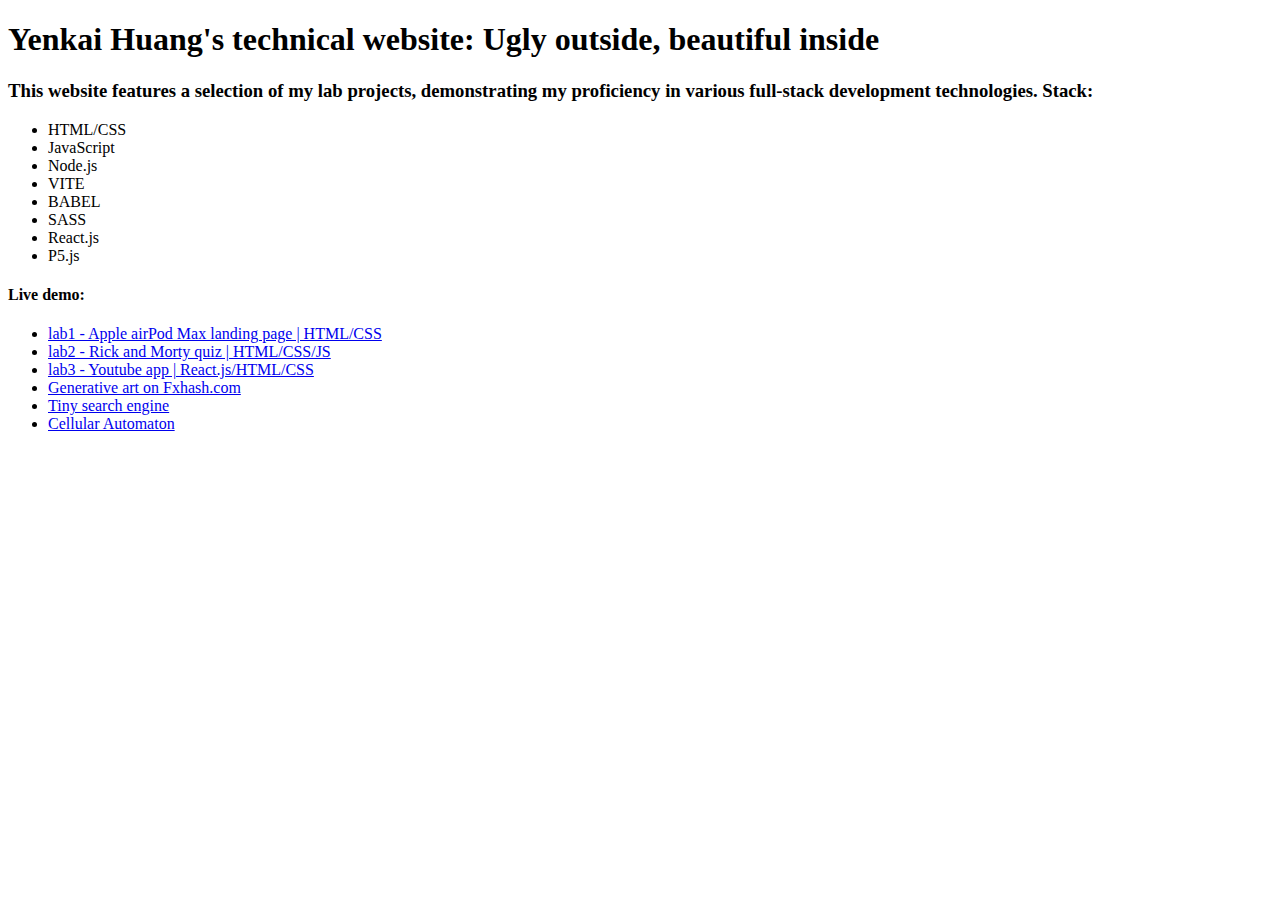
<file: index.html>
<!DOCTYPE html>
<html>
    <head>
        <title>KyleHuang.me</title>
    </head>
    <body>  
        <h1>Yenkai Huang's technical website: Ugly outside, beautiful inside</h1>
        <h3>This website features a selection of my lab projects, demonstrating my proficiency in various full-stack development technologies. Stack:</h3> 
        <ul>
            <li> HTML/CSS</li>
            <li> JavaScript</li>
            <li> Node.js</li>
            <li> VITE</li>
            <li> BABEL</li>
            <li> SASS</li>
            <li> React.js</li>
            <li> P5.js</li>
        </ul>
        <h4>Live demo:</h4>
        <ul>
            <li><a href="./Lab1/index.html">lab1 - Apple airPod Max landing page | HTML/CSS</a></li>
            <li><a href="./Lab2/index.html">lab2 - Rick and Morty quiz | HTML/CSS/JS</a></li>
            <li><a href="https://youtube-app-l7bx.onrender.com">lab3 - Youtube app | React.js/HTML/CSS</a></li>
            
            <li><a href="https://www.fxhash.xyz/u/Kyle%20Huang">Generative art on Fxhash.com</a></li>
            <li><a href="https://github.com/iamkaikai/Tiny-Search-Engine">Tiny search engine</a></li>
            <li><a href="https://github.com/iamkaikai/Cellular-Automaton">Cellular Automaton</a></li>
        </ul>
    </body>
</html>
</file>
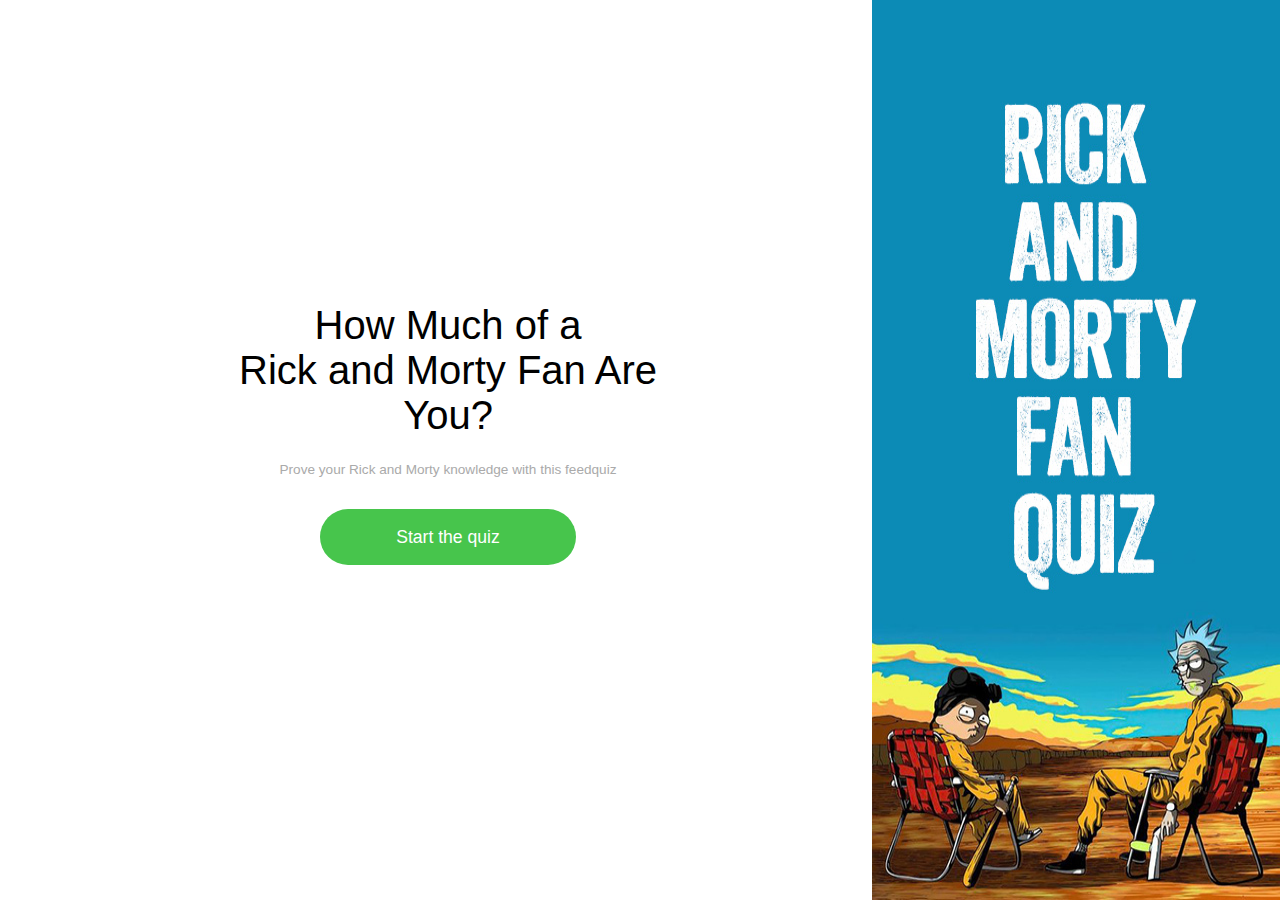
<file: Lab2/index.html>
<!DOCTYPE html>
<html>
    <head>
        <title>Lab2 - BuzzFeed Quiz</title>
        <link rel="stylesheet" href="style.css">
        <meta name="viewport" content="width=device-width, initial-scale=1">
        <script src="https://code.jquery.com/jquery-3.3.1.min.js" integrity="sha256-FgpCb/KJQlLNfOu91ta32o/NMZxltwRo8QtmkMRdAu8=" crossorigin="anonymous"></script>
        <script type="text/javascript" src="https://livejs.com/live.js"></script>
    </head>
    <body>  
        <div class="flex" id="left-all">
            <div class="left flex">
                <div class="question-wrap" id="welcome">
                    <h1>How Much of a <br> Rick and Morty Fan Are You?</h1>
                    <p>Prove your Rick and Morty knowledge with this feedquiz</p>
                    <button class = "pill" id="start">Start the quiz</button>
                </div>
            </div>
        </div>
        <div id="right-all"></div>
        <script src="main.js"></script>
    </body>
</html
</file>
<file: Lab2/style.css>
* {
  margin: 0;
  padding: 0;
  box-sizing: border-box;
  font-family: "SF Pro Text","SF Pro Icons", -apple-system, BlinkMacSystemFont, 'Roboto', "Helvetica Neue","Helvetica","Arial",sans-serif;
}

html {
  font-size: 16px;
}

body {
  margin: 0;
  padding: 0;
}
h1{
	font-size: 2.5rem;
	font-weight: 500;
	padding-bottom: 1.5rem;
}
h3{
  width: 40vw;
  max-width: 600px;
  font-size: 2rem;
  padding: 0 0 2em 0;
}

p{
  font-size: 0.85rem;
  color: #aaaaaa;
  font-weight: 300;
}

.flex{
	display: flex;
	justify-content: space-between;
}

#side-bg{
	height: 100%;
  width: 408px;
}

.left{
	margin: auto;
  margin-left: calc(50% - 20vw);

}

#left-all{
  width: 70vw;
  overflow: hidden;
  min-height: 100vh;
}

#right-all{
  position: absolute;
  right: 0;
  top: 0;
  height: 100vh;
  min-width: 320px;
  overflow: hidden; 
}

.question-wrap{
  text-align: center;
  width: 40vw;
  flex-shrink: 0;
  margin-right: 40vw;
  transform: translateX(20vw);
}

.pill{
  width: 20vw;
  max-width: 380px;
  border-radius: 28px;
  height: 56px;
  margin: 2rem 0;
  border: none;
  box-shadow: 0 0px 0px rgba(0, 0, 0, 0);
  transform: translateY(0px);
  transition: box-shadow 0.3s ease-in-out;
  transition: transform 0.05s ease-in-out;
}
.pill:hover, .pill-answer:hover{
	transform: translateY(-1px);
	box-shadow: 0 8px 10px rgb(0 0 0 / 10%);
}

.pill-answer, .pill-next{
	width: 40vw;
  max-width: 500px;
  border-radius: 28px;
  height: 56px;
  margin: 0.6rem 0;
  border: 1px solid #676767;
  box-shadow: 0 0px 0px rgba(0, 0, 0, 0);
  transform: translateY(0px);
  align-self: center;
  transition: transform 0.05s ease-in-out, box-shadow 0.3s ease-in-out;
  display: flex;
  justify-content: center;
  align-items: center;
}

.fade-in{
  opacity: 1 !important;
  transform: translateX(0vw);
}

.fade-out{
  opacity: 0 !important;
  position: absolute;
  transform: translateX(-50vw);
}


.result {
  text-align: center;
  width: 40vw;
  flex-shrink: 0;
  margin: auto;
  margin-left: -20vw;
  opacity: 0;
  transition: opacity 0.5s;
}

.result h3{
  padding: 0 0 1.5rem 0;
}

.result_des{
  margin-bottom: 2rem;
  font-size: 1rem;
}

#welcome{
  transition: transform 0.5s, opacity 0.5s;
  margin: auto;
  margin-right: 40vw;
  width: 40vw;
  flex-shrink: 0;
  transform: translateX(0vw);
}

#start,#end{
	font-size: 1.1rem;
  font-weight: 500;
  color: white;
  background: #47c54c;
  opacity: 1;
  transition: opacity 1s ease-in-out;
}


input[type="radio"] {
  appearance: none;
}

#questions{
  display: flex;
  flex-direction: column;
  justify-content: center;
  transition: transform 0.5s, opacity 0.5s;
  opacity: 0;
}

.pill-answer:active{
  border: 2px solid #676767;
  color: #000;
}

.selected {
	border: 2px solid #676767;
	font-weight: 600;
}

.selected::after{
	content: "";
  position: absolute;
  width: 40px;
  height: 40px;
  right: 28px;
  background-image: url("assets/morty.png");
  background-size: cover;
  background-position: center;
}

.un-selected {
	border: 1px solid #cdcdcd;
  color: #cdcdcd;
}

#next{
  background: #ccc;
  border: none;
  color: white;
  transition: background 0.5s ease-out;
}


.next-active{
  background: black !important;
}


@media (max-width: 768px) {
  .left{
    margin-left: 0;
  }
  #left-all{
    width: 100vw;
  }
  #welcome{
    width: 100vw;
    padding: 0 5vw;
  }
  .question-wrap{
    width: 90vw;
    transform: translateX(5vw);
  }
  .pill{
    width: 75vw
  }
  #right-all{
    width: 100vw;
    height: 140px;
    left: 0;
  }
  h3{
    width: 90vw;
  }
  .pill-answer,.pill-next{
    width: 90vw;
  }
  #side-bg{
    width: 100vw;
  }
  .result{
    width: 90vw;
    margin-left: 0;
  }
  #result_img{
    width: 50vw;
  }
}
</file>
